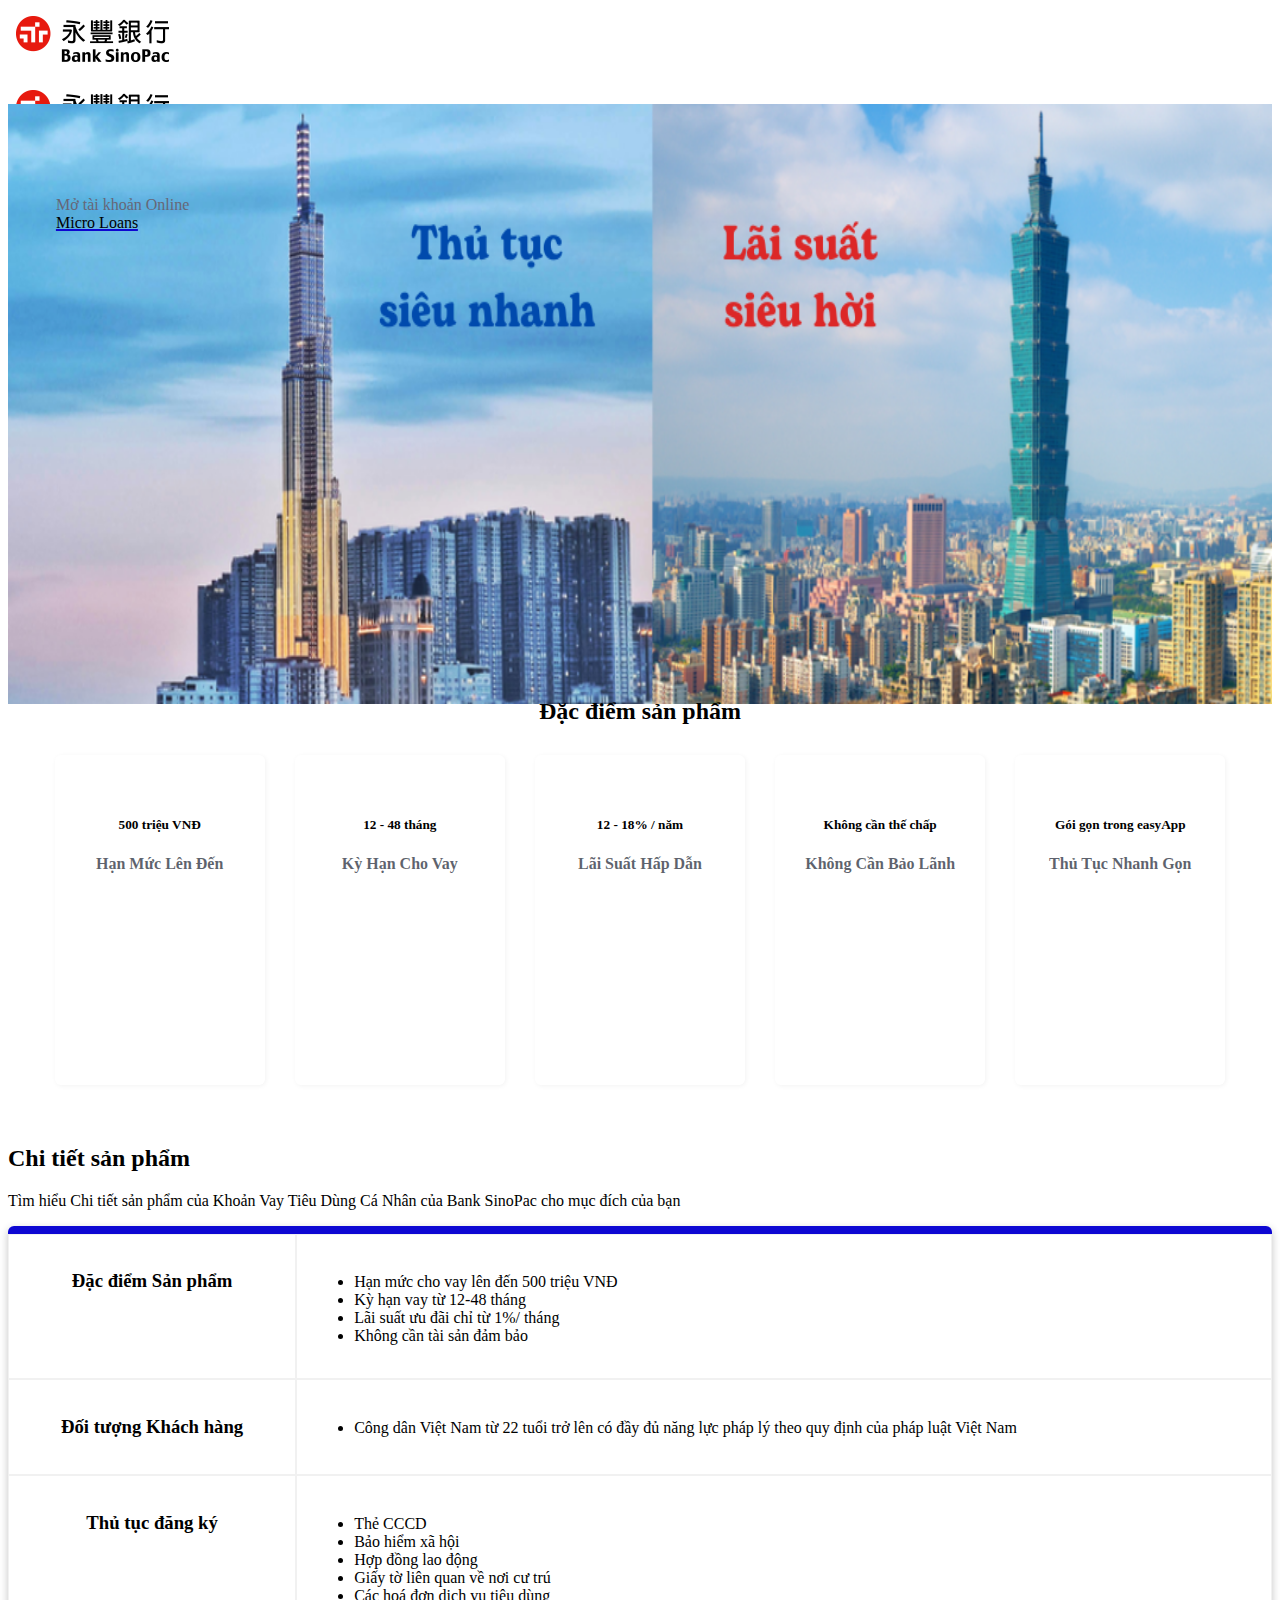
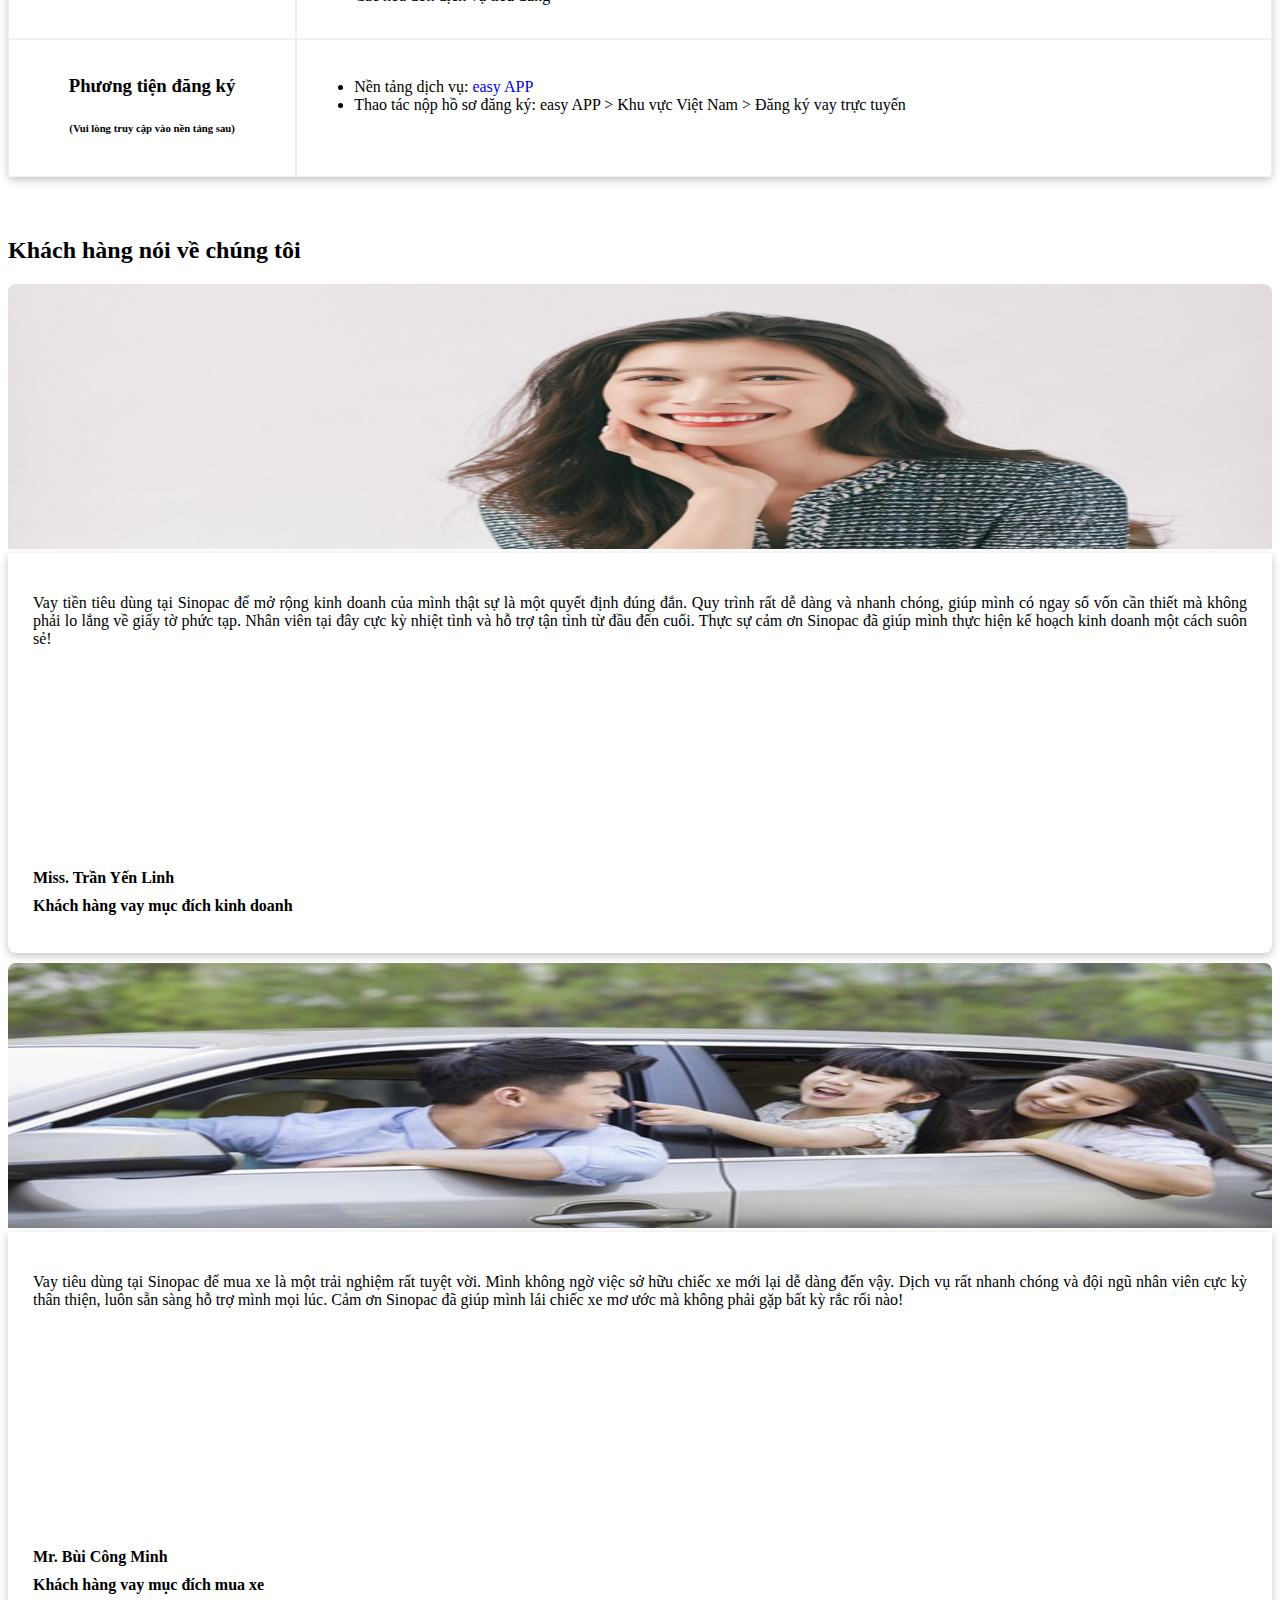
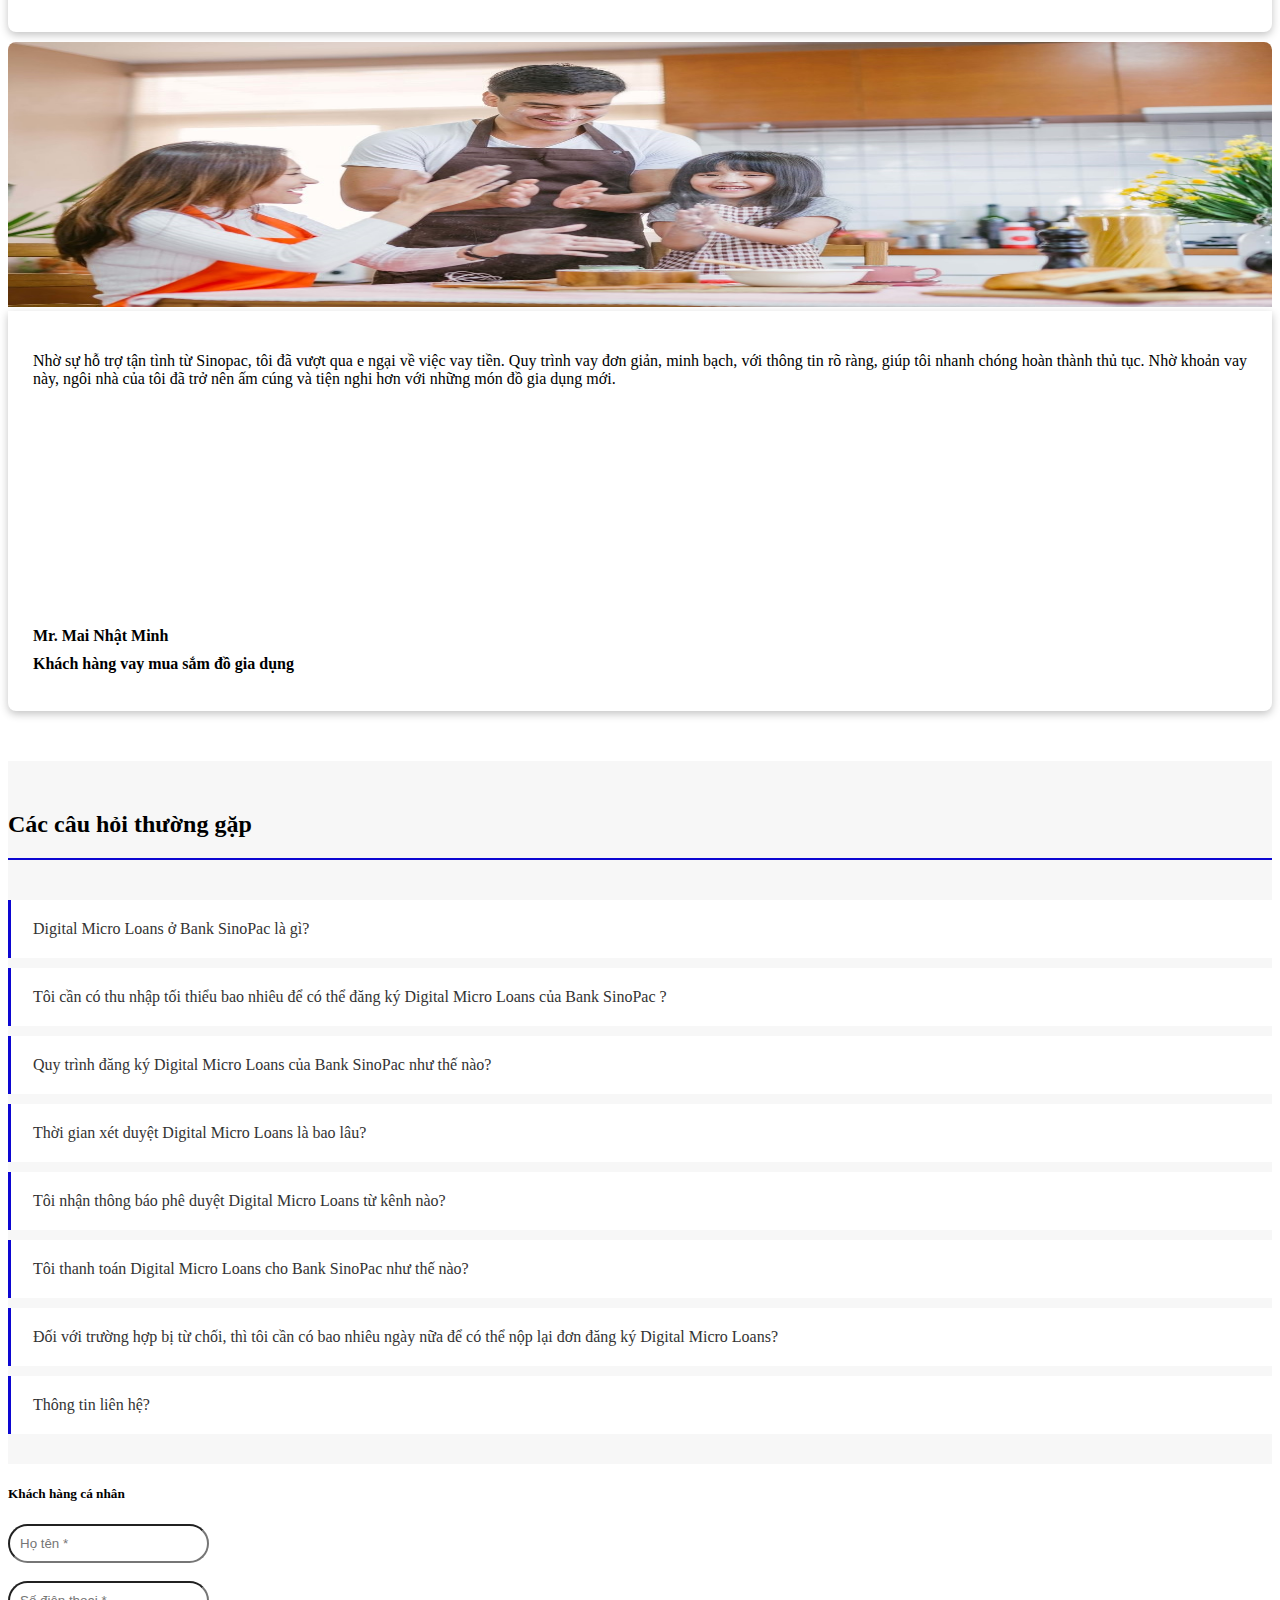
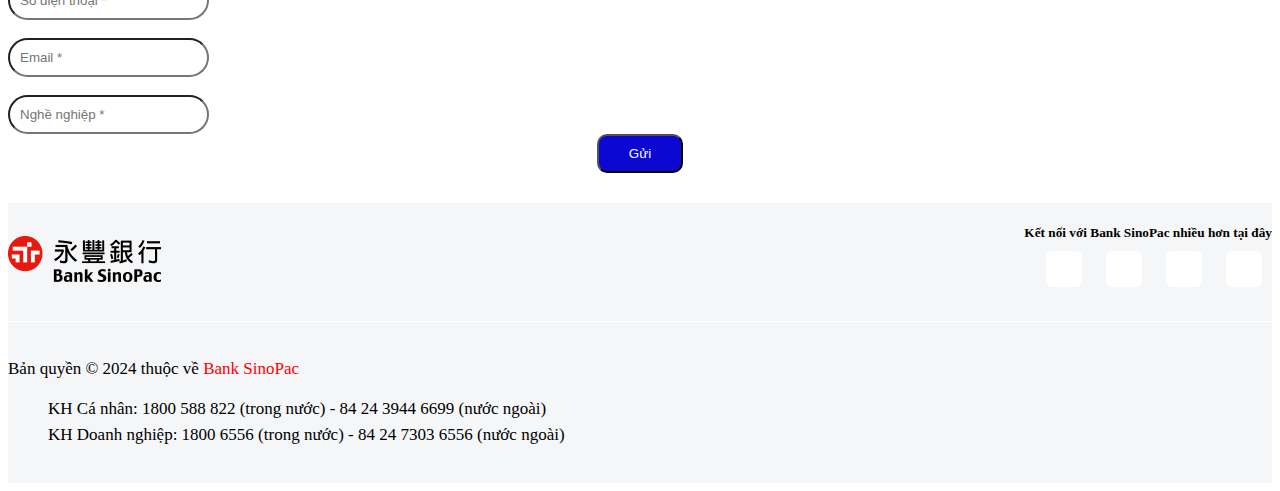
<file: index.html>
<!doctype html>
<html lang="en">
  <head>
    <link rel="icon" href="img/logo.png"/>
    <title>Bank SinoPac - Global eBanking</title>
    <!-- Required meta tags -->
    <meta charset="utf-8">
    <meta name="viewport" content="width=device-width, initial-scale=1, shrink-to-fit=no">
    <link rel="stylesheet" href="https://cdnjs.cloudflare.com/ajax/libs/font-awesome/6.2.1/css/all.min.css"
    integrity="sha512-MV7K8+y+gLIBoVD59lQIYicR65iaqukzvf/nwasF0nqhPay5w/9lJmVM2hMDcnK1OnMGCdVK+iQrJ7lzPJQd1w=="
    crossorigin="anonymous" referrerpolicy="no-referrer" />
    <link rel="stylesheet" href="https://site-assets.fontawesome.com/releases/v6.5.2/css/all.css">

    <!-- Bootstrap CSS -->
    <link
    href="https://cdn.jsdelivr.net/npm/bootstrap@5.3.2/dist/css/bootstrap.min.css"
    rel="stylesheet"
    integrity="sha384-T3c6CoIi6uLrA9TneNEoa7RxnatzjcDSCmG1MXxSR1GAsXEV/Dwwykc2MPK8M2HN"
    crossorigin="anonymous"
    /> 
    <link rel="stylesheet" href="index.css">
  </head>
  <body>
    <header class="sticky-top">
        <nav id="navbar" class="navbar navbar-expand-lg">
            <div class="container">
              <a class="navbar-brand me-auto" href="#"><img src="img/logo_bk.png" alt=""></a>         
              <div class="offcanvas offcanvas-end" tabindex="-1" id="offcanvasNavbar" aria-labelledby="offcanvasNavbarLabel">
                <div class="offcanvas-header">
                  <h5 class="offcanvas-title" id="offcanvasNavbarLabel"><img src="img/logo_bk.png" alt=""></h5>
                  <button type="button" class="btn-close" data-bs-dismiss="offcanvas" aria-label="Close"></button>
                </div>
                <div class="offcanvas-body">
                  <ul class="navbar-nav justify-content-end flex-grow-1 pe-3">
                    <li class="nav-item">
                        <a class="nav-link mx-lg-2" href="openAccount.html">Mở tài khoản Online</a>
                    </li>
                    <li class="nav-item">
                      <a class="nav-link mx-lg-2 active" aria-current="page" href="index.html">Micro Loans</a>
                    </li>
                  </ul>
                </div>
              </div>
              <a class="login-button me-2" href="#">Đăng nhập</a>
              <button class="navbar-toggler pe-0" type="button" data-bs-toggle="offcanvas" data-bs-target="#offcanvasNavbar" aria-controls="offcanvasNavbar" aria-label="Toggle navigation">
                <span class="navbar-toggler-icon"></span>
              </button>
            </div>
        </nav>        
    </header>
    <main>
        <section>
            <img src="img/banner-end.png" alt="" class="banner-img">
                
        </section>
        
        <section class="stats py-md-5" id="product-stat">
            <h2 class="stat__header">Đặc điểm sản phẩm</h2>
            <div class="stat__container">
                <div class="stat__item">
                    <div class="stat__list">
                        <span>
                            <i class="fa-solid fa-money-bill-wave"></i>
                        </span>
                        <h5 class="timer count-title count-number mt-3">500 triệu VNĐ</h5>
                        <p>Hạn mức lên đến</p>
                    </div>
                </div>
    
                <div class="stat__item">
                    <div class="stat__list">
                        <span>
                            <i class="fa-solid fa-coins"></i>
                        </span>
                        <h5 class="timer count-title count-number mt-3">12 - 48 tháng</h5>
                        <p>Kỳ hạn cho vay</p>
                    </div>
                </div>
    
                <div class="stat__item">
                    <div class="stat__list">
                        <span>
                            <i class="fa-solid fa-percent"></i>
                        </span>
                        <h5 class="timer count-title count-number mt-3">12 - 18% / năm</h5>
                        <p>Lãi suất hấp dẫn</p>
                    </div>
                </div>
    
                <div class="stat__item">
                    <div class="stat__list">
                        <span>
                            <i class="fa-solid fa-ban"></i>
                        </span>
                        <h5 class="timer count-title count-number mt-3">Không cần thế chấp</h5>
                        <p>Không cần bảo lãnh</p>
                    </div>
                </div>
                <div class="stat__item">
                    <div class="stat__list">
                        <span>
                            <i class="fa-solid fa-building-columns"></i>
                        </span>
                        <h5 class="timer count-title count-number mt-3">Gói gọn trong easyApp</h5>
                        <p>Thủ tục nhanh gọn</p>
                    </div>
                </div>
            </div>
        </section>
        <section class="container-fluid" id="product-details">
            <div class="container">
                <div class="details-header">
                    <h2 class="text-center">Chi tiết sản phẩm</h2>
                    <p class="text-center">Tìm hiểu Chi tiết sản phẩm của Khoản Vay Tiêu Dùng Cá Nhân của Bank SinoPac cho mục đích của bạn</p>
                    <div class="overflow-y">
                        <table class="product-detail-table mt-5" >
                            <tbody>
                                <tr>
                                    <th class="head-table col-2">
                                        <h3>Đặc điểm Sản phẩm</h3>
                                    </th>
                                    <td class="detail-table" colspan="2">
                                        <ul>
                                            <li>Hạn mức cho vay lên đến 500 triệu VNĐ​</li>
                                            <li>Kỳ hạn vay từ 12-48 tháng</li>
                                            <li>Lãi suất ưu đãi chỉ từ 1%/ tháng</li>
                                            <li>Không cần tài sản đảm bảo</li>
                                        </ul>
                                    </td>
                                </tr>
                                <tr>
                                    <th class="head-table col-2">
                                        <h3>Đối tượng Khách hàng</h3>
                                    </th>
                                    <td class="detail-table" colspan="2">
                                        <ul>
                                            <li>Công dân Việt Nam từ 22 tuổi trở lên có đầy đủ năng lực pháp lý theo quy định của pháp luật Việt Nam​</li>
                                        </ul>
                                    </td>
                                </tr>
                                <tr>
                                    <th class="head-table custom-radius">
                                        <h3>Thủ tục đăng ký</h3>
                                    </th>
                                    <td class="detail-table col-4">
                                        <ul>
                                            <li>Thẻ CCCD</li>
                                            <li>Bảo hiểm xã hội</li>
                                            <li>Hợp đồng lao động</li>
                                            <li>Giấy tờ liên quan về nơi cư trú</li>
                                            <li>Các hoá đơn dịch vụ tiêu dùng</li>
                                        </ul>
                                    </td>
                                </tr>
                                <tr>
                                    <th class="head-table custom-radius">
                                        <h3>Phương tiện đăng ký</h3>
                                        <h6>(Vui lòng truy cập vào nền tảng sau)</h6>
                                    </th>
                                    <td class="detail-table col-4">
                                        <ul>
                                            <li>Nền tảng dịch vụ: <a href="https://easy.sinopac.com/index_VN.html">easy APP</a></li>
                                            <li>Thao tác nộp hồ sơ đăng ký: easy APP > Khu vực Việt Nam > Đăng ký vay trực tuyến</li>
                                        </ul>
                                    </td>
                                </tr>
                            </tbody>
                        </table>
                    </div>                
                </div>
            </div>
        </section>
        <section>
            <div class="container">
                <h2>Khách hàng nói về chúng tôi</h2>
                <div class="row customer-p">
                    <div class="col-sm-4 customer-items">
                        <div class="customer-img">
                            <img src="img/kh2.png" height="265" alt="">
                        </div>
                        <div class="customer-speak">
                            <div class="customer-content">
                                <p>Vay tiền tiêu dùng tại Sinopac để mở rộng kinh doanh của mình thật sự là một quyết định đúng đắn. Quy trình rất dễ dàng và nhanh chóng, giúp mình có ngay số vốn cần thiết mà không phải lo lắng về giấy tờ phức tạp. Nhân viên tại đây cực kỳ nhiệt tình và hỗ trợ tận tình từ đầu đến cuối. Thực sự cảm ơn Sinopac đã giúp mình thực hiện kế hoạch kinh doanh một cách suôn sẻ!</p>
                            </div>
                            <div class="customer-name">
                                <p><b>Miss. Trần Yến Linh</b></p>
                                <p><b>Khách hàng vay mục đích kinh doanh</b></p>
                            </div>
                        </div>
                    </div>
                    <div class="col-sm-4 customer-items">
                        <div class="customer-img">
                            <img src="img/kh1.png" height="265" alt="">
                        </div>
                        <div class="customer-speak">
                           <div class="customer-content">
                                <p>Vay tiêu dùng tại Sinopac để mua xe là một trải nghiệm rất tuyệt vời. Mình không ngờ việc sở hữu chiếc xe mới lại dễ dàng đến vậy. Dịch vụ rất nhanh chóng và đội ngũ nhân viên cực kỳ thân thiện, luôn sẵn sàng hỗ trợ mình mọi lúc. Cảm ơn Sinopac đã giúp mình lái chiếc xe mơ ước mà không phải gặp bất kỳ rắc rối nào!</p>
                           </div>
                            <div class="customer-name">
                                <p><b>Mr. Bùi Công Minh</b></p>
                                <p><b>Khách hàng vay mục đích mua xe</b></p>
                            </div>
                        </div>
                    </div>
                    <div class="col-sm-4 customer-items">
                        <div class="customer-img">
                            <img src="img/card6.jpg" height="265" alt="">
                        </div>
                        <div class="customer-speak">
                            <div class="customer-content">
                                <p>
                                    Nhờ sự hỗ trợ tận tình từ Sinopac, tôi đã vượt qua e ngại về việc vay tiền. Quy trình vay đơn giản, minh bạch, với thông tin rõ ràng, giúp tôi nhanh chóng hoàn thành thủ tục. Nhờ khoản vay này, ngôi nhà của tôi đã trở nên ấm cúng và tiện nghi hơn với những món đồ gia dụng mới.</p>
                            </div>
                            <div class="customer-name">
                                <p><b>Mr. Mai Nhật Minh</b></p>
                                <p><b>Khách hàng vay mua sắm đồ gia dụng</b></p>
                            </div>
                        </div>
                    </div>
                </div>
            </div>
        </section>
        <section id="question">
            <div class="container">
                <div class="faq-wrap">
                    <div class="sc-heading">
                        <h2 class="faq-title">Các câu hỏi thường gặp</h2>
                    </div>
                    <div class="accordion-group">
                        <div class="accordion">
                            <div class="accordion-title">
                                Digital Micro Loans ở Bank SinoPac là gì?
                            </div>
                            <div class="accordion-content" style="display: none;">
                                <div class="wrap">
                                    <p>Digital Micro Loans của Bank SinoPac là một khoản vay có kỳ hạn cho mục đích tiêu dùng đối với cá nhân hoặc khởi nghiệp, xoay vốn đối với các doanh nghiệp nhỏ
                                    </p>
                                </div>
                            </div>
                        </div>
                        <div class="accordion">
                            <div class="accordion-title">
                                Tôi cần có thu nhập tối thiểu bao nhiêu để có thể đăng ký Digital Micro Loans của Bank SinoPac ?
                            </div>
                            <div class="accordion-content" style="display: none;">
                                <div class="wrap">
                                    <p>Khách hàng có thu nhập khởi điểm từ 7 triệu VNĐ có thể đăng ký Digital Micro Loans của Bank SinoPac. Các hồ sơ chứng minh thu nhập có thể được yêu cầu cung cấp cho mục đích xét duyệt khoản vay.​
                                    ​</p>
                                </div>
                            </div>
                        </div>
                        <div class="accordion">
                            <div class="accordion-title">
                                Quy trình đăng ký Digital Micro Loans của Bank SinoPac như thế nào?
                            </div>
                            <div class="accordion-content" style="display: none;">
                                <div class="wrap">
                                    <p>1. Tải về Ứng dụng easy by Bank SinoPac 
                                    </p>
                                    <p>2. Nhấn vào nộp đơn yêu cầu và nhập số điện thoại di động để xác thực người dùng</p>
                                    <p>3. Tải hình ảnh ​​CCCD lên</p>
                                    <p>4. Điền đầy đủ thông tin vào đơn đăng ký Digital Micro Loans</p>
                                    <p>5. Tải tài liệu đính kèm lên</p>
                                </div>
                            </div>
                        </div>
                        <div class="accordion">
                            <div class="accordion-title">
                                Thời gian xét duyệt Digital Micro Loans là bao lâu?
                            </div>
                            <div class="accordion-content" style="display: none;">
                                <div class="wrap">
                                    <p>Khoảng 3-5 ngày làm việc sau khi Bank SinoPac nhận được đầy đủ tài liệu. Sau khi được phê duyệt, bạn sẽ được giải ngân vào Tài khoản easy của bạn.​
                                    ​</p>
                                </div>
                            </div>
                        </div>
                        <div class="accordion">
                            <div class="accordion-title">
                                Tôi nhận thông báo phê duyệt Digital Micro Loans từ kênh nào?​
                            </div>
                            <div class="accordion-content" style="display: none;">
                                <div class="wrap">
                                    <p>Tin nhắn điện thoại (SMS) (Trường hợp Digital Micro Loans được Bank SinoPac phê duyệt, các tài liệu liên quan đến khoản vay sẽ được gửi đến địa chỉ email của bạn sau khi nhận được thông báo qua SMS)​
                                        ​</p>
                                </div>
                            </div>
                        </div>
                        <div class="accordion">
                            <div class="accordion-title">
                                Tôi thanh toán Digital Micro Loans cho Bank SinoPac như thế nào?
                            </div>
                            <div class="accordion-content" style="display: none;">
                                <div class="wrap">
                                    <p>Bạn có thể chuyển tiền vào Tài khoản Easy của bạn. Tiền sẽ được tự động ghi nợ qua Tài khoản Easy để trả nợ.</p>
                                </div>
                            </div>
                        </div>
                        <div class="accordion">
                            <div class="accordion-title">
                                Đối với trường hợp bị từ chối, thì tôi cần có bao nhiêu ngày nữa để có thể nộp lại đơn đăng ký Digital Micro Loans?​
                            </div>
                            <div class="accordion-content" style="display: none;">
                                <div class="wrap">
                                    <p>Bạn có thể nộp lại vào 30 ngày sau khi nhận được kết quả phê duyệt​​.​</p>
                                </div>
                            </div>
                        </div>
                        <div class="accordion">
                            <div class="accordion-title">
                                Thông tin liên hệ? 
                            </div>
                            <div class="accordion-content" style="display: none;">
                                <div class="wrap">
                                    <p>9th Floor, Friendship Tower Building, 31 Le Duan Street, Ben Nghe Ward, District 1, Ho Chi Minh City, Vietnam</p>
                                    <p>Tel：+84-28-3822-0566</p>
                                    <p>Email：callcentervn@sinopac.com</p>
                                </div>
                            </div>
                        </div>
                    </div>
                </div>
            </div>
        </section>
        <section id="contact">
            <div class="container">
                <h5 class="mt-3">Khách hàng cá nhân</h5>
                <form enctype="multipart/form-data" class="form-group">
                    <div class="input-group mt-3">
                        <input type="text" placeholder="Họ tên *" class="form-control input-sm" required>
                    </div>
                    <br>
                    <div class="input-group">
                        <input type="text" placeholder="Số điện thoại *" class="form-control input-sm" required>
                    </div>
                    <br>
                    <div class="input-group">
                        <input type="text" placeholder="Email *" class="form-control input-sm" required> 
                    </div>
                    <br>
                    <div class="input-group">
                        <input type="text" placeholder="Nghề nghiệp *" class="form-control input-sm" required>
                    </div>
                    <div style="display: flex; justify-content: center; width: 100%;">
                        <button type="submit" class="btn mt-3 btn-submit">Gửi</button>
                    </div>
                </form>
            </div>
        </section>
    </main>
    <footer>
        <section class="w3l-footer-29-main">
            <div class="footer-29">
                <div class="container py-lg-4">
                    <div class="row footer-top-29">
                        <div class=" footer-list-29 footer-1 pr-lg-5 mt-3">
                            <div class="footer-logo mb-3">
                                <a href="#" class="navbar-brand"><img src="img/logo_bk.png" alt=""></a>
                            </div>
                        </div>
                        <div class="col-lg-2 col-md-6 col-sm-5 col-6 mt-sm-0 mt-3 main-social-footer-29">
                            <h5>Kết nối với Bank SinoPac nhiều hơn tại đây</h5>
                            <a href="#" class="facebook">
                                <span class="fa-brands fa-facebook-f"></span>
                            </a>
                            <a href="#" class="twitter">
                                <span class="fa-brands fa-twitter"></span>
                            </a>
                            <a href="#" class="instagram">
                                <span class="fa-brands fa-instagram"></span>
                            </a>
                            <a href="#" class="likedin">
                                <span class="fa-brands fa-linkedin-in"></span>
                            </a>
                        </div>
                    </div>
                </div>
            </div>
        </section>
        <section class="w3l-copyright">
            <div class="container">
                <div class="row bottom-copies">
                    <p class="col-lg-4 copy-footer-29">Bản quyền © 2024 thuộc về
                        <a href="#" target="_blank">Bank SinoPac</a>
                    </p>
                    <div class="col-lg-8 footer-list-29">
                        <ul class="d-flex text-lg-right">
                            <li>
                                <a href="#"><i class="fa-solid fa-phone mx-2"></i>KH Cá nhân: 1800 588 822 (trong nước) - 84 24 3944 6699 (nước ngoài)</a>
                            </li>
                            <li>
                                <a href="#"><i class="fa-solid fa-phone mx-2"></i>KH Doanh nghiệp: 1800 6556 (trong nước) - 84 24 7303 6556 (nước ngoài)</a>
                            </li>
                        </ul>
                    </div>
                </div>
            </div>

        </section>
    </footer>
    <a href="#" class="backToTop cd-top text-replace js-cd-top">
        <i class="fa fa-arrow-up"></i>
     </a>
    <!-- Optional JavaScript -->
    <!-- jQuery first, then Popper.js, then Bootstrap JS -->
    <script
    src="https://cdn.jsdelivr.net/npm/@popperjs/core@2.11.8/dist/umd/popper.min.js"
    integrity="sha384-I7E8VVD/ismYTF4hNIPjVp/Zjvgyol6VFvRkX/vR+Vc4jQkC+hVqc2pM8ODewa9r"
    crossorigin="anonymous"
    ></script>

    <script
        src="https://cdn.jsdelivr.net/npm/bootstrap@5.3.2/dist/js/bootstrap.min.js"
        integrity="sha384-BBtl+eGJRgqQAUMxJ7pMwbEyER4l1g+O15P+16Ep7Q9Q+zqX6gSbd85u4mG4QzX+"
        crossorigin="anonymous"
    ></script>
    <script src="https://cdn.jsdelivr.net/npm/swiper@11/swiper-bundle.min.js"></script>
    <script>
        document.addEventListener('DOMContentLoaded', function () {
            var accordionTitles = document.querySelectorAll('.accordion-title');
            
            accordionTitles.forEach(function (title) {
                title.addEventListener('click', function () {
                    // Toggle active class on the clicked title
                    this.classList.toggle('active');
        
                    // Find the next sibling element (accordion-content) and toggle its display
                    var content = this.nextElementSibling;
                    if (content.style.display === 'block') {
                        content.style.display = 'none';
                    } else {
                        content.style.display = 'block';
                    }
                });
            });
        });
    </script>
    <script>
        document.addEventListener('scroll', function() {
        var backToTopButton = document.querySelector('.cd-top');
        if (window.scrollY > 100) { // Thay đổi 100 thành giá trị bạn muốn
            backToTopButton.classList.add('cd-top--is-visible');
        } else {
            backToTopButton.classList.remove('cd-top--is-visible');
        }
    });
    </script>
    <script src="modernizr-2.6.2.min.js"></script>
  </body>
</html>
</file>
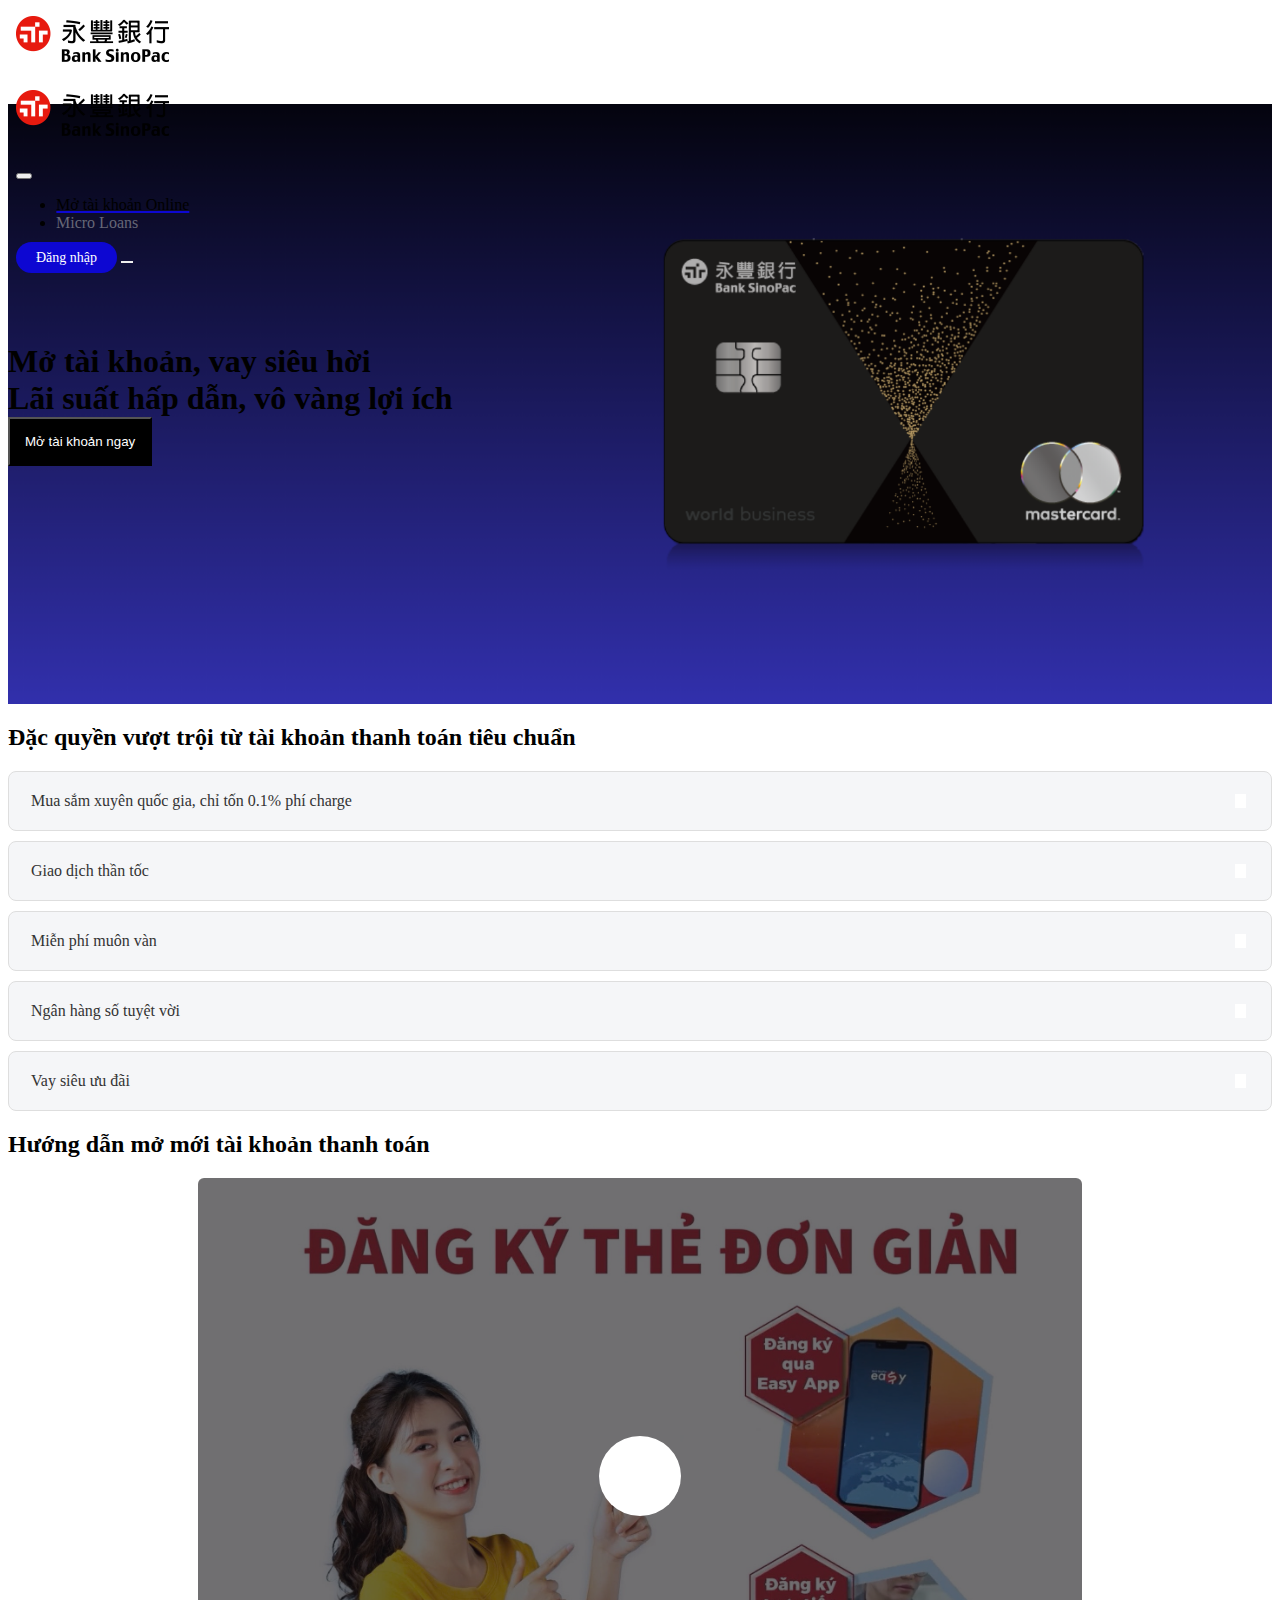
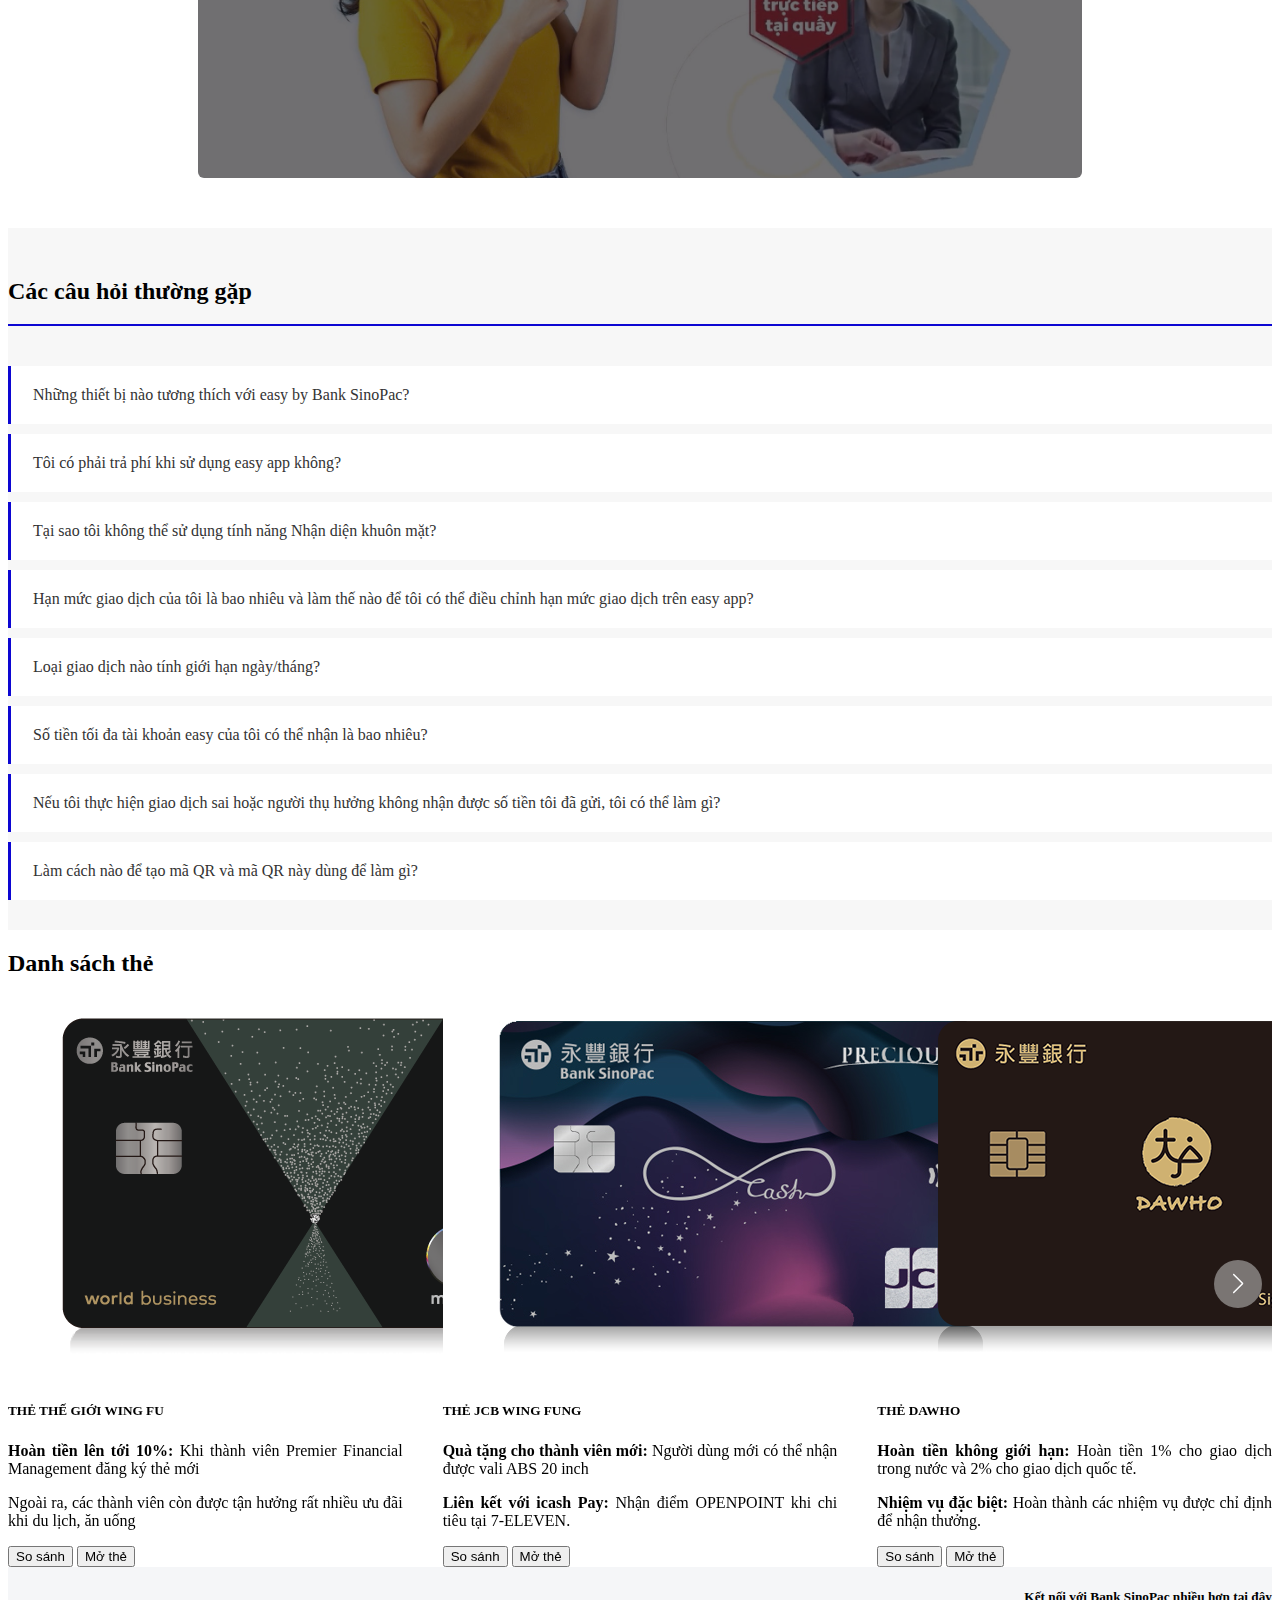
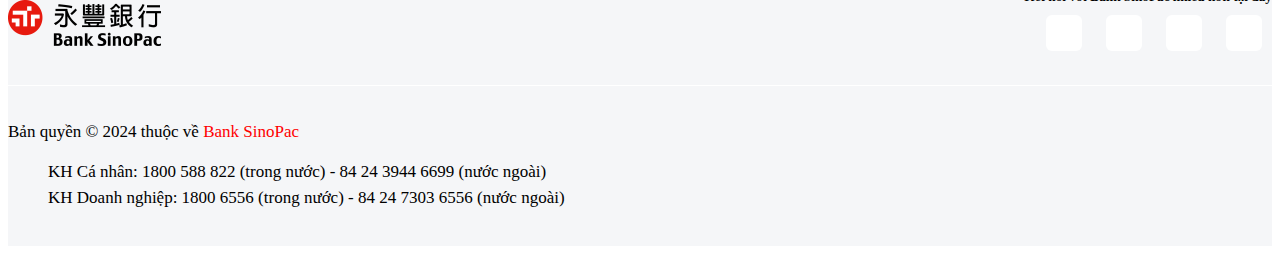
<file: openAccount.html>
<!doctype html>
<html lang="en">
  <head>
    <link rel="icon" href="img/logo.png"/>
    <title>Bank SinoPac - Global eBanking</title>
    <!-- Required meta tags -->
    <meta charset="utf-8">
    <meta name="viewport" content="width=device-width, initial-scale=1, shrink-to-fit=no">
    <link rel="stylesheet" href="https://cdnjs.cloudflare.com/ajax/libs/font-awesome/6.2.1/css/all.min.css"
    integrity="sha512-MV7K8+y+gLIBoVD59lQIYicR65iaqukzvf/nwasF0nqhPay5w/9lJmVM2hMDcnK1OnMGCdVK+iQrJ7lzPJQd1w=="
    crossorigin="anonymous" referrerpolicy="no-referrer" />
    <link rel="stylesheet" href="https://site-assets.fontawesome.com/releases/v6.5.2/css/all.css">

    <!-- Bootstrap CSS -->
    <link
    href="https://cdn.jsdelivr.net/npm/bootstrap@5.3.2/dist/css/bootstrap.min.css"
    rel="stylesheet"
    integrity="sha384-T3c6CoIi6uLrA9TneNEoa7RxnatzjcDSCmG1MXxSR1GAsXEV/Dwwykc2MPK8M2HN"
    crossorigin="anonymous"
    /> 
    <link
    rel="stylesheet"
    href="https://cdn.jsdelivr.net/npm/swiper@11/swiper-bundle.min.css"/>
    <link rel="stylesheet" href="index.css">
  </head>
  <body>
    <header class="sticky-top">
        <nav id="navbar" class="navbar navbar-expand-lg">
            <div class="container">
              <a class="navbar-brand me-auto" href="#"><img src="img/logo_bk.png" alt=""></a>         
              <div class="offcanvas offcanvas-end" tabindex="-1" id="offcanvasNavbar" aria-labelledby="offcanvasNavbarLabel">
                <div class="offcanvas-header">
                  <h5 class="offcanvas-title" id="offcanvasNavbarLabel"><img src="img/logo_bk.png" alt=""></h5>
                  <button type="button" class="btn-close" data-bs-dismiss="offcanvas" aria-label="Close"></button>
                </div>
                <div class="offcanvas-body">
                  <ul class="navbar-nav justify-content-end flex-grow-1 pe-3">
                    <li class="nav-item">
                        <a class="nav-link mx-lg-2 active" aria-current="page" href="openAccount.html">Mở tài khoản Online</a>
                    </li>
                    <li class="nav-item">
                      <a class="nav-link mx-lg-2" href="index.html">Micro Loans</a>
                    </li>
                  </ul>
                </div>
              </div>
              <a class="login-button me-2" href="#">Đăng nhập</a>
              <button class="navbar-toggler pe-0" type="button" data-bs-toggle="offcanvas" data-bs-target="#offcanvasNavbar" aria-controls="offcanvasNavbar" aria-label="Toggle navigation">
                <span class="navbar-toggler-icon"></span>
              </button>
            </div>
        </nav>        
    </header>
    <main>
        <section id="carousel">
            <div class="container">
                <div class="carousel-header text-white">
                    <h1>Mở tài khoản, vay siêu hời</h1>
                    <h3 class="mt-4">
                        <span>Lãi suất hấp dẫn, vô vàng lợi ích</span>
                    </h3>
                   <a href="https://apps.apple.com/us/app/easy-by-bank-sinopac/id1541109427" target="_blank">
                        <button class="btn btn-carousel mt-3">Mở tài khoản ngay<span><i class="fa-solid fa-arrow-right ms-3"></i></span></button>
                   </a>
                </div>
            </div>
        </section>
        <section>
            <div class="container">
                <h2 class="mt-3">Đặc quyền vượt trội từ tài khoản thanh toán tiêu chuẩn
                </h2>
                <div class="accordion-group mt-5">
                    <div class="accordion">
                        <div class="discount-title">
                            <i class="fa-solid fa-basket-shopping mx-2"></i>
                            Mua sắm xuyên quốc gia, chỉ tốn 0.1% phí charge
                        </div>
                        <div class="discount-content" style="display: none;">
                            <div class="wrap">
                                <ul>
                                    <li>Mua sắm hả hê
                                    </li>
                                    <li>Không bị cản trở bởi sự khác biệt đồng tiền, khoảng cách địa lý
                                    </li>
                                </ul>
                            </div>
                        </div>
                    </div>
                    <div class="accordion">
                        <div class="discount-title">
                            <i class="fa-solid fa-truck-fast mx-2"></i>
                            Giao dịch thần tốc
                        </div>
                        <div class="discount-content" style="display: none;">
                            <div class="wrap">
                                <ul>
                                    <li>Nhanh chóng chỉ với 1 chạm
                                    </li>
                                </ul>
                            </div>
                        </div>
                    </div>
                    <div class="accordion">
                        <div class="discount-title">
                            <i class="fa-solid fa-wallet mx-2"></i>
                            Miễn phí muôn vàn
                        </div>
                        <div class="discount-content" style="display: none;">
                            <div class="wrap">
                                <ul>
                                    <li>Miễn phí giao dịch chuyển khoản, rút tiền mặt
                                    </li>
                                    <li>Nói không với phí duy trì tài khoản
                                    </li>
                                </ul>
                            </div>
                        </div>
                    </div>
                    <div class="accordion">
                        <div class="discount-title">
                            <i class="fa-solid fa-building-columns mx-2"></i>
                            Ngân hàng số tuyệt vời
                        </div>
                        <div class="discount-content" style="display: none;">
                            <div class="wrap">
                                <ul>
                                    <li>Thân thiện với người dùng
                                    </li>
                                    <li>Bảo mật cao
                                    </li>
                                    <li>Hiện đại</li>
                                    <li>Trợ lý thông minh
                                    </li>
                                    <li>Đa dạng tiện ích</li>
                                </ul>
                            </div>
                        </div>
                    </div>
                    <div class="accordion">
                        <div class="discount-title">
                            <i class="fa-solid fa-handshake mx-2"></i>
                            Vay siêu ưu đãi
                        </div>
                        <div class="discount-content" style="display: none;">
                            <div class="wrap">
                                <ul>
                                    <li>Được vay siêu hời khi sử dụng tài khoản easy để vay Microloans từ Bank SinoPac
                                    </li>
                                </ul>
                            </div>
                        </div>
                    </div>
                </div>
            </div>
        </section>
        <section class="video">
            <div class="container">
                <h2 class="mt-3">Hướng dẫn mở mới tài khoản thanh toán</h2>
            </div>
            <div class="video__container my-5">
                <div class="video__item">
                    <div class="video__list">
                        <a href="https://www.youtube.com/watch?v=KUw4WEWE-tM">
                            <span class="video_play_icon">
                                <span>
                                    <i class="fa fa-play"></i>
                                </span>
                            </span>
                        </a>
                    </div>
                </div>
            </div>
            <div id="small-dialog" class="zoom-anim-dialog mfp-hide">
                <iframe src="https://www.youtube.com/watch?v=KUw4WEWE-tM" frameborder="0" allow="autoplay; fullscreen"
                    allowfullscreen></iframe>
            </div>
    
        </section>
        
        <section id="question">
            <div class="container">
                <div class="faq-wrap">
                    <div class="sc-heading">
                        <h2 class="faq-title">Các câu hỏi thường gặp</h2>
                    </div>
                    <div class="accordion-group">
                        <div class="accordion">
                            <div class="accordion-title">
                                Những thiết bị nào tương thích với easy by Bank SinoPac?
                            </div>
                            <div class="accordion-content" style="display: none;">
                                <div class="wrap">
                                    <p>Easy by Bank SinoPac có thể được sử dụng trên điện thoại di động hoặc máy tính bảng được trang bị hệ điều hành iOS 13.0, Android 6.0 hoặc Harmony OS trở lên và thiết bị đó phải chưa được jailbreak hoặc root. Nếu bạn không sử dụng thiết bị có thông số kỹ thuật như vậy, bạn sẽ không thể truy cập vào phiên bản easy by Bank SinoPac này.
                                    </p>
                                </div>
                            </div>
                        </div>
                        <div class="accordion">
                            <div class="accordion-title">
                                Tôi có phải trả phí khi sử dụng easy app không?​
                            </div>
                            <div class="accordion-content" style="display: none;">
                                <div class="wrap">
                                    <p>Hiện tại, ứng dụng easy by Bank SinoPac không mất phí đăng ký hoặc phí thường niên.
                                    ​</p>
                                </div>
                            </div>
                        </div>
                        <div class="accordion">
                            <div class="accordion-title">
                                Tại sao tôi không thể sử dụng tính năng Nhận diện khuôn mặt?
                            </div>
                            <div class="accordion-content" style="display: none;">
                                <div class="wrap">
                                    <p>Thiết bị của bạn có thể không hỗ trợ tính năng này. Bạn có thể liên hệ Chi nhánh hoặc Tổng đài của chúng tôi: +84-28-3822-0566 để tìm hiểu lý do. Nếu vấn đề phát sinh từ phía hệ thống ngân hàng, chúng tôi sẽ cố gắng giải quyết và hoàn trả lại giao dịch vào ngày làm việc tiếp theo. Với những lý do khác, chúng tôi sẽ giải quyết theo từng trường hợp cụ thể.
                                    </p>
                                </div>
                            </div>
                        </div>
                        <div class="accordion">
                            <div class="accordion-title">
                                Hạn mức giao dịch của tôi là bao nhiêu và làm thế nào để tôi có thể điều chỉnh hạn mức giao dịch trên easy app?​
                            </div>
                            <div class="accordion-content" style="display: none;">
                                <div class="wrap">
                                    <p>Bạn có thể điều chỉnh hạn mức giao dịch qua ứng dụng easy by Bank SinoPac bằng cách làm theo hướng dẫn sau:                                        ​
                                    ​</p>
                                    <p>"Tùy chỉnh" > "Tùy chỉnh ứng dụng" > "Hạn mức giao dịch"
                                    </p>
                                    <p>Đối với khách hàng xác minh danh tính bằng phương thức điện tử (eKYC) với  easy by Bank SinoPac</p>
                                    <p>Đối với khách hàng đã thực hiện xác minh đầy đủ danh tính (full KYC), hạn mức giao dịch được nâng lên 3 tỉ VND/tháng (Hạn mức cho giao dịch nạp tiền viễn thông và hóa đơn được giới hạn 100 triệu VND/ngày)</p>
                                    <p>Bạn có thể thực hiện xác minh đầy đủ danh tính (full KYC) bằng các phương thức sau:
                                    </p>
                                    <p>1. Đến quầy giao dịch tại các chi nhánh</p>
                                    <p>2. Đặt lịch hẹn qua tel: +84-28-3822-0566 để thực hiện xác minh danh tính bằng video KYC.</p>
                                </div>
                            </div>
                        </div>
                        <div class="accordion">
                            <div class="accordion-title">
                                Loại giao dịch nào tính giới hạn ngày/tháng?
                            </div>
                            <div class="accordion-content" style="display: none;">
                                <div class="wrap">
                                    <p>Chuyển tiền (Trong và ngoài easy app), Chuyển tiền qua mã QR, Thanh toán hóa đơn, Nạp thẻ điện thoại và giao dịch thẻ Debit Card (Chỉ áp dụng với khách hàng định danh điện tử).
                                    ​</p>
                                </div>
                            </div>
                        </div>
                        <div class="accordion">
                            <div class="accordion-title">
                                Số tiền tối đa tài khoản easy của tôi có thể nhận là bao nhiêu?
                            </div>
                            <div class="accordion-content" style="display: none;">
                                <div class="wrap">
                                    <p>Không có giới hạn về số tiền có thể nhận vào tất cả các loại tài khoản easy.</p>
                                </div>
                            </div>
                        </div>
                        <div class="accordion">
                            <div class="accordion-title">
                                Nếu tôi thực hiện giao dịch sai hoặc người thụ hưởng không nhận được số tiền tôi đã gửi, tôi có thể làm gì?
                            </div>
                            <div class="accordion-content" style="display: none;">
                                <div class="wrap">
                                    <p>Vui lòng liên hệ Tổng đài 24/7 của chúng tôi thông qua số điện thoại +84-28-3822-0566 để được hỗ trợ chi tiết.​</p>
                                </div>
                            </div>
                        </div>
                        <div class="accordion">
                            <div class="accordion-title">
                                Làm cách nào để tạo mã QR và mã QR này dùng để làm gì? 
                            </div>
                            <div class="accordion-content" style="display: none;">
                                <div class="wrap">
                                    <p>Bạn có thể tạo mã QR bằng cách chọn "Mã QR của tôi" tại màn hình quét mã QR của easy app. Bạn cũng có thể chọn tài khoản nhận chuyển khoản khác của bạn (nếu bạn có nhiều hơn 01 tài khoản) và/hoặc chọn số tiền nhận cố định khi bạn nhấn "Lựa chọn tài khoản và Số tiền". </p>
                                    <p>Ngoài ra, bạn cũng có thể chọn lưu hoặc chia sẻ mã QR với người khác bằng cách nhấn "Chia sẻ mã QR" và chọn ứng dụng muốn chia sẻ trên thiết bị di động của bạn.​
                                    </p>
                                    <p>Email：callcentervn@sinopac.com</p>
                                </div>
                            </div>
                        </div>
                    </div>
                </div>
            </div>
        </section>
        <section class="mt-3 mb-5">
            <div class="container">
                <h2>Danh sách thẻ</h2>
                
                <div class="swiper card_slider">
                    <div class="swiper-wrapper">
                      <div class="swiper-slide">
                        <div class="card">
                            <img src="img/card1.png" class="card-img-top" alt="...">
                            <div class="card-body">
                              <h5 class="card-title text-center">THẺ THẾ GIỚI WING FU</h5>
                              <p class="card-text">
                                <b>Hoàn tiền lên tới 10%:</b> Khi thành viên Premier Financial Management đăng ký thẻ mới
                              </p>
                              <p class="card-text">
                                Ngoài ra, các thành viên còn được tận hưởng rất nhiều ưu đãi khi du lịch, ăn uống
                              </p>
                            </div>
                            <div class="d-flex justify-content-between align-items-center pb-3">
                                <button class="btn btn-outline-dark ms-3">So sánh</button>
                                <button class="btn btn-outline-primary me-4">Mở thẻ</button>
                            </div> 
                        </div>
                      </div>
                      <div class="swiper-slide">
                        <div class="card">
                            <img src="img/card3s.png" class="card-img-top" alt="...">
                            <div class="card-body">
                              <h5 class="card-title text-center">THẺ JCB WING FUNG</h5>
                              <p class="card-text">
                                <b>Quà tặng cho thành viên mới:</b> Người dùng mới có thể nhận được vali ABS 20 inch
                              </p>
                              <p class="card-text">
                                <b>Liên kết với icash Pay:</b> Nhận điểm OPENPOINT khi chi tiêu tại 7-ELEVEN.
                              </p>
                            </div>
                            <div class="d-flex justify-content-between align-items-center pb-3">
                                <button class="btn btn-outline-dark ms-3">So sánh</button>
                                <button class="btn btn-outline-primary me-3">Mở thẻ</button>
                            </div> 
                        </div>
                      </div>
                      <div class="swiper-slide">
                        <div class="card">
                            <img src="img/card2s.png" class="card-img-top" alt="...">
                            <div class="card-body">
                              <h5 class="card-title text-center">THẺ DAWHO</h5>
                              <p class="card-text">
                                <b> Hoàn tiền không giới hạn:</b> Hoàn tiền 1% cho giao dịch trong nước và 2% cho giao dịch quốc tế.               
                              </p>
                              <p class="card-text">
                                <b>Nhiệm vụ đặc biệt:</b> Hoàn thành các nhiệm vụ được chỉ định để nhận thưởng.                              </p>
                            </div>
                            <div class="d-flex justify-content-between align-items-center pb-3">
                                <button class="btn btn-outline-dark ms-3">So sánh</button>
                                <button class="btn btn-outline-primary me-3">Mở thẻ</button>
                            </div> 
                        </div>
                      </div>
                      <div class="swiper-slide">
                        <div class="card">
                            <img src="img/card4.png" class="card-img-top" alt="...">
                            <div class="card-body">
                              <h5 class="card-title text-center">THẺ ĐI BỘ TRONG MƠ</h5>
                              <p class="card-text">
                                <b>Hoàn tiền cao: </b> Nhận hoàn tiền lên đến 6% khi tiêu dùng tại các cửa hàng, nhà hàng, rạp chiếu phim...
                              </p>
                              <p class="card-text">
                                <b>Quà tặng khi đăng ký: </b>Nhận nhiều quà tặng hấp dẫn khi đăng ký thẻ mới.
                              </p>
                            </div>
                            <div class="d-flex justify-content-between align-items-center pb-3">
                                <button class="btn btn-outline-dark ms-3">So sánh</button>
                                <button class="btn btn-outline-primary me-3">Mở thẻ</button>
                            </div> 
                        </div>
                      </div>
                      <div class="swiper-slide">
                        <div class="card">
                            <img src="img/card5.png" class="card-img-top" alt="...">
                            <div class="card-body">
                              <h5 class="card-title text-center">THẺ THẾ GIỚI VĨNH CỬU</h5>
                              <p class="card-text">
                                <b>Ưu đãi mua sắm:</b> Giảm giá khi mua sắm tại các nhà hàng, cửa hàng...
                              </p>
                              <p class="card-text">
                                <b>Đặc quyền du lịch:</b> Miễn phí phòng chờ sân bay, dịch vụ đón tiễn sân bay...
                              </p>
                            </div>
                            <div class="d-flex justify-content-between align-items-center pb-3">
                                <button class="btn btn-outline-dark ms-3">So sánh</button>
                                <button class="btn btn-outline-primary me-3">Mở thẻ</button>
                            </div> 
                        </div>
                      </div>
                    </div>
                    <div class="swiper-button-prev"></div>
                    <div class="swiper-button-next"></div>
                </div>
            </div>
        </section>
    </main>
    <footer>
        <section class="w3l-footer-29-main">
            <div class="footer-29">
                <div class="container py-lg-4">
                    <div class="row footer-top-29">
                        <div class=" footer-list-29 footer-1 pr-lg-5 mt-3">
                            <div class="footer-logo mb-3">
                                <a href="#" class="navbar-brand"><img src="img/logo_bk.png" alt=""></a>
                            </div>
                        </div>
                        <div class="col-lg-2 col-md-6 col-sm-5 col-6 mt-sm-0 mt-3 main-social-footer-29">
                            <h5>Kết nối với Bank SinoPac nhiều hơn tại đây</h5>
                            <a href="https://www.facebook.com/SinoPac" class="facebook" target="_blank">
                                <span class="fa-brands fa-facebook-f"></span>
                            </a>
                            <a href="#" class="twitter">
                                <span class="fa-brands fa-twitter"></span>
                            </a>
                            <a href="#" class="instagram">
                                <span class="fa-brands fa-instagram"></span>
                            </a>
                            <a href="#" class="likedin">
                                <span class="fa-brands fa-linkedin-in"></span>
                            </a>
                        </div>
                    </div>
                </div>
            </div>
        </section>
        <section class="w3l-copyright">
            <div class="container">
                <div class="row bottom-copies">
                    <p class="col-lg-4 copy-footer-29">Bản quyền © 2024 thuộc về
                        <a href="#" target="_blank">Bank SinoPac</a>
                    </p>
                    <div class="col-lg-8 footer-list-29">
                        <ul class="d-flex text-lg-right">
                            <li>
                                <a href="#"><i class="fa-solid fa-phone mx-2"></i>KH Cá nhân: 1800 588 822 (trong nước) - 84 24 3944 6699 (nước ngoài)</a>
                            </li>
                            <li>
                                <a href="#"><i class="fa-solid fa-phone mx-2"></i>KH Doanh nghiệp: 1800 6556 (trong nước) - 84 24 7303 6556 (nước ngoài)</a>
                            </li>
                        </ul>
                    </div>
                </div>
            </div>

        </section>
    </footer>
    <a href="#" class="backToTop cd-top text-replace js-cd-top">
        <i class="fa fa-arrow-up"></i>
     </a>
    <!-- Optional JavaScript -->
    <!-- jQuery first, then Popper.js, then Bootstrap JS -->
    <script
    src="https://cdn.jsdelivr.net/npm/@popperjs/core@2.11.8/dist/umd/popper.min.js"
    integrity="sha384-I7E8VVD/ismYTF4hNIPjVp/Zjvgyol6VFvRkX/vR+Vc4jQkC+hVqc2pM8ODewa9r"
    crossorigin="anonymous"
    ></script>

    <script
        src="https://cdn.jsdelivr.net/npm/bootstrap@5.3.2/dist/js/bootstrap.min.js"
        integrity="sha384-BBtl+eGJRgqQAUMxJ7pMwbEyER4l1g+O15P+16Ep7Q9Q+zqX6gSbd85u4mG4QzX+"
        crossorigin="anonymous"
    ></script>
    <script src="https://cdn.jsdelivr.net/npm/swiper@11/swiper-bundle.min.js"></script>
    <script type="text/javascript">
        const mySwiper = new Swiper(".card_slider", {
         slidesPerView: 4,
         spaceBetween: 5,
         loop: true,
         pagination: {
             el: ".swiper-pagination",
             clickable: true
         },
         navigation: {
             nextEl: ".swiper-button-next",
             prevEl: ".swiper-button-prev"
         },
         on: {
             slideChange: function () {
                 // Lấy ra các phần tử nút prev và next
                 const prevButton = document.querySelector('.swiper-button-prev');
                 const nextButton = document.querySelector('.swiper-button-next');
                 
                 // Kiểm tra nếu ở slide đầu tiên thì ẩn nút prev
                 if (this.isBeginning) {
                     prevButton.style.display = 'none';
                 } else {
                     prevButton.style.display = 'flex'; // Hiển thị nút prev nếu không ở slide đầu tiên
                 }
                 
                 // Kiểm tra nếu ở slide cuối cùng thì ẩn nút next
                 if (this.isEnd) {
                     nextButton.style.display = 'none';
                 } else {
                     nextButton.style.display = 'flex'; // Hiển thị nút next nếu không ở slide cuối cùng
                 }
             }
         },
          breakpoints: {
           1200:{
             slidesPerView:3,
             spaceBetween: 40,
           },
           768: {
               slidesPerView: 3, 
               spaceBetween: 10 
           },
           576: {
               slidesPerView: 2, 
               spaceBetween: 50 
           },
           375: {
               slidesPerView: 1, 
               spaceBetween: 80 
           }
       }
     });
     </script>
    <script>
        document.addEventListener('DOMContentLoaded', function () {
            var accordionTitles = document.querySelectorAll('.accordion-title');
            
            accordionTitles.forEach(function (title) {
                title.addEventListener('click', function () {
                    // Toggle active class on the clicked title
                    this.classList.toggle('active');
        
                    // Find the next sibling element (accordion-content) and toggle its display
                    var content = this.nextElementSibling;
                    if (content.style.display === 'block') {
                        content.style.display = 'none';
                    } else {
                        content.style.display = 'block';
                    }
                });
            });
        });
        document.addEventListener('DOMContentLoaded', function () {
        var discountTitles = document.querySelectorAll('.discount-title');
        
        discountTitles.forEach(function (title) {
            title.addEventListener('click', function () {
                // Toggle active class on the clicked title
                this.classList.toggle('active');

                // Find the next sibling element (accordion-content) and toggle its display
                var content = this.nextElementSibling;
                if (content.style.display === 'block') {
                    content.style.display = 'none';
                } else {
                    content.style.display = 'block';
                }
            });
        });
    });
    </script>
    <script>
        document.addEventListener('scroll', function() {
        var backToTopButton = document.querySelector('.cd-top');
        if (window.scrollY > 100) { // Thay đổi 100 thành giá trị bạn muốn
            backToTopButton.classList.add('cd-top--is-visible');
        } else {
            backToTopButton.classList.remove('cd-top--is-visible');
        }
    });
    </script>
    <script src="modernizr-2.6.2.min.js"></script>
  </body>
</html>
</file>
<file: index.css>
/* Header */
.navbar{
    background-color: #fff;
    height: 80px;
    padding: 0.5rem;
}

.navbar-brand{
    font-weight: 500;
    color: #0d07d2;
    font-size: 24px;
    transition: 0.3s color;
}
.banner-img{
    width: 100%;
    height: 600px; 
    background-size: cover;
    background-repeat: no-repeat;
    background-position: center top;
}
#carousel{
    background: url(img/4.png);
    background-position: center center;
    background-repeat: no-repeat;
    background-size: cover;
    min-height: 600px;
    display: flex;
    flex-direction: column;
    justify-content: center;
  }

.login-button, .register-button{
    background-color: #0d07d2;
    color: #fff;
    font-size: 14px;
    padding: 8px 20px;
    border-radius: 50px;
    text-decoration: none;
    transition: 0.3s #0d05ff;
}

.login-button:hover{
    background-color: #0d05ff;
}

.register-button{
    background-color: black;
    color: white;
}

.register-button:hover{
    background-color: #000000c9;
    color: white;
}


.navbar-toggler{
    border: none;
    font-size: 1.25rem;
}

.navbar-toggler:focus, .btn-close:focus {
    box-shadow: none;
    outline: none;
}

.nav-link {
    color: #666777;
    font-weight: 500;
    position: relative;
}

.nav-link:hover, .nav-link.active{
    color: #000;
}

@media only screen and (min-width:991px) {
    .navbar.dragged {
        margin: 0; /* Thay đổi margin thành 0px khi trang được kéo xuống */
        border-radius: 0;
    }
    .nav-link::before{
        content: "";
        position: absolute;
        bottom: 0;
        left: 50%;
        transform: translateX(-50%);
        width: 0;
        height: 2px;
        background-color: #0d07d2;
        visibility: hidden;
        transition: 0.3s ease-in-out;
    }
    
    .nav-link:hover::before, .nav-link.active::before{
        width: 100%;
        visibility: visible;
    }
}

.btn-carousel{
    padding: 15px;
    background: black;
    color: white;
}

.btn-carousel:hover{
    fill: #fff;
    background-color: #616161;
    border: 1px solid #616161;
    color: white;
}

.carousel-img {
    position: relative; /* Để các phần tử con có thể được căn chỉnh tuyệt đối */
    overflow: hidden;
}

.swiper-slide{
    cursor: pointer;
    text-align: justify;
}

.carousel-img img {
    width: 100%;
    height: auto;
    max-height: 600px;
    object-fit: cover;
    object-position: center top;  
}

.carousel-content {
    position: absolute;
    top: 50%; /* Điều chỉnh theo nhu cầu của bạn */
    left: 30%; /* Điều chỉnh theo nhu cầu của bạn */
    transform: translate(-50%, -50%); /* Trung tâm hóa phần tử */
    color: #fff; /* Đảm bảo nội dung có thể đọc được trên hình ảnh */
    z-index: 10; /* Đảm bảo nội dung hiển thị trên hình ảnh */
   
}

.stats {
    margin-top: -30px;
    position: relative;
  }
  
  .stat__container {
    display: flex;
    justify-content: center;
    align-items: center;
    text-align: center;
    margin: auto;
    width: 95%;
  }

  .stat__header{
    text-align: center;
    margin-bottom: 30px;
  }
  
  .stat__item {
    width: calc(100%/4);
    padding: 0 15px;
  }
  
  .stat__list {
    box-shadow: rgb(1 1 1 / 5%) 1px 1px 5px 0px;
    padding: 40px 20px;
    border-radius: 6px;
    text-align: center;
    transition: .3s ease;
    background-color: white;
    height: 250px;
  }
  
  .stat__list span i {
    background: #0d07d2;
    font-size: 26px;
    border-radius: 50%;
    width: 68px;
    height: 68px;
    line-height: 68px;
    color: #fff;
    text-align: center;
  }
  
  .stat__list h1 {
    font-size: 2.6em;
    font-weight: 600;
    color: #232121;
  }
  
  .stat__list p {
    text-transform: capitalize;
    color: rgba(22, 28, 45, 0.7);
    font-weight: 600;
  }
  
  .stat__list:hover {
    transform: translateY(-0.25rem);
    box-shadow: rgb(46 41 51 / 8%) 0px 2px 4px, rgb(71 63 79 / 16%) 0px 5px 10px;
    transition: .3s ease;
  }

  .details-header{
    padding: 40px 0;
  }

 .head-table, .detail-table {
    vertical-align: text-top;
    padding: 17px;
    border: 0.5px solid #f1f1f1;
}

table.product-detail-table {
    width: 100%;
    margin: 0 auto;
    border-spacing: 0;
    border-collapse: unset;
    border-top: 8px solid #0d07d2;
    border-radius: 6px;
    box-shadow: rgb(0 0 0 / 24%) 0px 3px 8px;
}

tbody, td, tfoot, th, thead, tr {
    border-color: inherit;
    border-style: solid;
    border-width: 0;
}

.detail-table ul{
    font-size: 16px;
}

/* #QUESTION */
.fap-wrap{
    padding: 0 15px;
}

.sc-heading{
    padding-top: 30px;
    margin-bottom: 40px;
    position: relative;
    border-bottom: 2px solid #0d07d2;
}

.accordion:not(:last-child) {
    margin-bottom: 10px;
}

.accordion {
    position: relative;
    font-size: 14px;
}

.accordion-content, .discount-content {
    display: none;
    overflow: hidden;
    transition: max-height 0.3s ease-out;
}



.discount-title {
    position: relative;
    padding: 20px 64px 20px 22px;
    background-color: #f5f6f8;
    border: 1px solid #dedede;
    border-radius: 8px;
    color: #333;
    word-wrap: break-word;
    cursor: pointer;
    font-size: 16px;
}

.discount-title:after, .discount-title:hover, .discount-title.active {
    color: #0d07d2;
    background: #FFF;

}

.discount-title.active{
    border-bottom-left-radius: 0;
    border-bottom-right-radius: 0;
    border-bottom: none;
}

.discount-title:after {
    font-family: 'FontAwesome';
    content: "\f105"; 
    font-size: 14px;
    line-height: 1;
    position: absolute;
    right: 25px;
    top: 50%;
    transform: translate(0, -50%);
    transition: transform 0.3s ease;
}

.discount-title.active:after {
    content: "\f078";
}

.accordion-title {
    position: relative;
    padding: 20px 64px 20px 22px;
    background: #fff;
    border-left: 3px solid #0d07d2;
    color: #333;
    word-wrap: break-word;
    cursor: pointer;
    font-size: 16px;
}

.accordion-title:after, .accordion-title:hover, .accordion-title.active {
    color: #0d07d2;
}

.accordion-title:after {
    font-family: 'FontAwesome';
    content: "\f067"; /* Unicode cho dấu cộng (+) */
    font-size: 14px;
    line-height: 1;
    position: absolute;
    right: 25px;
    top: 50%;
    transform: translate(0, -50%);
    transition: transform 0.3s ease;
}

.accordion-title.active:after {
    content: "\f068"; /* Unicode cho dấu trừ (-) */
}

.accordion-content .wrap {
    padding: 5px 64px 10px 25px;
    background: #fff;
    font-size: 14px;
}

.wrap p {
    font-size: 16px;
}

.discount-content .wrap {
    padding: 5px 64px 10px 25px;
    background: #fff;
    font-size: 14px;
    border-bottom: 1px solid #dedede;
    border-left: 1px solid #dedede;
    border-right: 1px solid #dedede;
    border-bottom-left-radius: 8px;
    border-bottom-right-radius: 8px;
}

#question{
    background-color: #f7f7f7;
    padding-bottom: 30px;
    margin-top: 50px;
}

.btn-submit{
    background-color: #0d07d2;
    color: white;
    padding: 10px 30px;
    border-radius: 10px;
    margin-bottom: 30px;
}

.btn-submit:hover{
    background-color: #0d05ff;
    color: white;
}

.form-control{
    border-radius: 20px;
    padding: 10px;
}


.w3l-footer-29-main {
    background: #f5f6f8 ;
    display: flex;
    justify-content: space-between; /* Phân phối khoảng cách giữa các phần tử */
    align-items: center; /* Căn giữa các phần tử theo chiều dọc */
}


.footer-29 {
    width: 100%; 
}

.footer-top-29 {
    display: flex;
    justify-content: space-between; /* Phân phối khoảng cách giữa các phần tử con */
    align-items: center; /* Căn giữa các phần tử con theo chiều dọc */
}

.footer-list-29 {
    flex: 1; /* Chiếm toàn bộ không gian có sẵn ở góc trái */
}

.main-social-footer-29 {
    flex: 1; /* Chiếm toàn bộ không gian có sẵn ở góc phải */
    text-align: right; /* Căn phải nội dung */
    padding-bottom: 30px;
}

.footer-logo img {
    max-width: 100%; /* Đảm bảo logo không vượt quá kích thước của phần tử chứa */
}

.main-social-footer-29 a {
    margin-left: 10px; /* Khoảng cách giữa các liên kết mạng xã hội */
}

.main-social-footer-29 h5 {
    margin-bottom: 10px; /* Khoảng cách giữa tiêu đề và các liên kết */
}

.main-social-footer-29 a {
    margin-right: 10px;
    color: black;
    display: inline-block;
    text-align: center;
    font-size: 16px;
    background: white;
    width: 36px;
    height: 36px;
    line-height: 36px;
    border-radius: 6px;
    transition: 0.3s;
  }
  
  a {
    text-decoration: none;
  }
  
  .w3l-copyright {
    padding: 1.2em 0;
    border-top: 1px solid #fff;
    background: #f5f6f8;
  }
  
  .w3l-copyright p.copy-footer-29 {
    align-self: center;
    color: black;
    font-size: 17px;
  }
  
  .w3l-copyright .copy-footer-29 a {
    color: red;
  }
  
  .w3l-copyright .copy-footer-29 a:hover {
    color: #fff;
  }

  .w3l-footer-29-main .footer-list-29 ul li a, .w3l-footer-29-main .footer-list-29 ul li p, .w3l-copyright .footer-list-29 ul li a {
    font-size: 17px;
    line-height: 26px;
    color: black;
}
  
  
  .btn-white {
    background: transparent;
    border: 2px solid #fff;
    color: #fff;
  }
  

.backToTop {
    width: 50px;
    height: 50px;
    background: #0d05ff;
    border-radius: 8px;
    line-height: 50px;
    text-align: center;
    display: block;
    position: fixed;
    right: 15px;
    bottom: 15px;
    color: #fff;
    transition: all .2s;
    box-shadow: -4px 4px 24px -10px #0d05ff;
    visibility: hidden;
    opacity: 0;
}

.backToTop:hover {
    color: #cac7ff;
}

.cd-top--is-visible {
    visibility: visible;
    opacity: 1;
}

@media screen and (max-width: 1200px) {
    .customer-items {
        width: 90%;
        padding: 10px;
    }

    .customer-content p {
        font-size: 15px;
    }

    .customer-name p {
        font-size: 13px;
    }
}

@media only screen and (max-width: 1024px){
    .stat__item{
      padding: 10px 15px;
      width: 100%;
    }
    .stat__container{
      display: block;
    }
    .stats {
      margin-top: 30px;
    }
    .carousel-content {
        left: 35%;
    }
    .carousel-img img {
        min-height: 400px;
        object-fit: cover;
    }

    .customer-img img{
        height: 300px;
    }
    .customer-content p{
        font-size: 16px;
    }
    .customer-name p{
        font-size: 16px;
    }
    .row .customer-items{
        margin: 20px 0;
    }
    .footer-list-29 {
        flex: none; /* Chiếm toàn bộ không gian có sẵn ở góc trái */
    }
    .w3l-copyright .footer-list-29 ul li a{
        font-size: 16px;
    }
    .w3l-copyright .footer-list-29 ul{
        flex-direction: column;
        padding: 0;
    }
    .carousel-header h1 {
        font-size: 1.2em; /* Giảm kích thước chữ trên màn hình nhỏ hơn */
    }

    .carousel-header h3 {
        font-size: 1em;
    }
}

.footer-list-29 ul li{
    list-style: none;
}

.carousel-header h1, 
.carousel-header h3 {
    margin: 0;
    padding: 0;
    font-size: 2em; /* Kích thước chữ, có thể điều chỉnh */
}

@media (max-width: 768px) {
    .carousel-header h1 {
        font-size: 1em; /* Giảm kích thước chữ trên màn hình nhỏ hơn */
    }

    .carousel-header h3 {
        font-size: 0.9em;
    }

    .carousel-header button {
        font-size: 13px; /* Giảm kích thước chữ trên màn hình nhỏ hơn */
        padding: 12px;
    }

    .btn-carousel {
        padding: 8px 16px;
        font-size: 0.9em;
    }

    .customer-speak .customer-content p{
        font-size: 14px;
    }

    .customer-speak .customer-name p{
        font-size: 14px;
    }
    .customer-items .customer-speak{
        height: 300px;
    }
    .head-table h3{
        font-size: 18px;
    }
    .detail-table ul li{
        font-size: 16px
    }
    .main-social-footer-29 h5 {
        font-size: 18px;
    }
    .video__item .video__list{
        height: 250px;
    }
    #carousel{
        min-height: 400px;
        background-position: center;
    }

    .banner-img{
        height: 400px;
    }
    .customer-p{
        justify-content: center;
    }
}

.customer-speak{
    padding: 25px;
    text-align: justify;
    box-shadow: rgb(0 0 0 / 24%) 0px 3px 8px;
    height: 315px;
    display: flex;
    flex-direction: column;
    justify-content: space-between;
    border-bottom-left-radius: 8px;
    border-bottom-right-radius: 8px;
}

.customer-img img{
    width: 100%;
    border-top-left-radius: 8px;
    border-top-right-radius: 8px;
}

.customer-name{
    line-height: 0.75;
}

.customer-items{
    margin: 10px 0;
}

@media only screen and (min-width:1200px) {
    .customer-speak{
        height: 350px;
    }
}

.swiper-button-prev, .swiper-button-next{
    background: hsla(0, 0%, 77%, .54);
    border: none;
    border-radius: 50%;
    width: 3pc;
    height: 3pc;
    top: var(--swiper-navigation-top-offset, 50%);
    transition: all .2s ease-in-out;
    color: white;
}

.swiper-button-next:after, .swiper-button-prev:after{
    font-size: 1.25rem;
}

.swiper-button-next:hover, .swiper-button-prev:hover{
    background-color: #0d05ff;
    color: white;
}

.direction-title{
    background-color: #000;
    border-radius: 50%;
    color: #fff;
    display: flex;
    font-size: 24px;
    font-weight: 600;
    height: 40px;
    justify-content: center;
    align-items: center;
    width: 40px;
}

.direction-content p{
    margin: 0;
}

.swiper-button-next {
    right: var(--swiper-navigation-sides-offset, 10px);
}

.title {
    position: relative;
    padding: 20px 64px 20px 22px;
    background: #fff;
    border-left: 3px solid #0d07d2;
    color: #333;
    word-wrap: break-word;
    cursor: pointer;
    font-size: 16px;
}

/* VIDEO  */
.new-block {
    background: var(--bg-color);
  }
  
  .video__list {
    background-image: url(img/banner11.jpg);
    background-position: center top;
    background-repeat: no-repeat;
    background-size: cover;
    height: 600px;
    width: 70%;
    margin: 0 auto;
    margin-top: 10px;
    border-radius: 6px;
    position: relative;
    z-index: 1;
    display: flex;
    flex-direction: column;
    align-items: center;
    justify-content: center;
  }
  
  .video__list::before {
    position: absolute;
    content: "";
    background: rgb(16 15 19 / 60%);
    position: absolute;
    top: 0;
    min-height: 100%;
    left: 0;
    right: 0;
    z-index: -1;
    border-radius: 6px;
  }
  
  .video_play_icon {
    display: inline-block;
    width: 80px;
    height: 80px;
    font-size: 26px;
    padding-left: 2px;
    text-align: center;
    line-height: 76px;
    border-radius: 50%;
    transition: 0.3s ease-in-out;
    -webkit-animation: ripple 1s linear infinite;
    animation: ripple 1s linear infinite;
    border: transparent;
    background: #fff;
    cursor: pointer;
  }
  
  .video_play_icon:hover {
    transform: scale(1.2);
    transition: 0.3s ease-in-out;
    background: #0d07d2;
    border: transparent;
    color: #fff;
  }
  

  
  .mfp-hide {
    display: none !important;
  }
  
  #small-dialog {
    top: 0;
    left: 0;
    text-align: center;
    max-width: 750px;
    margin: 40px auto;
    position: absolute;
    display: inline-block;
  }
  
  .zoom-anim-dialog mfp-hide {
    opacity: 0.95;
  }
  
  #small-dialog iframe {
    width: 100%;
    height: 420px;
    display: block;
    border-radius: 10px;
  }
  
  @-webkit-keyframes ripple {
    0% {
        box-shadow: 0 0 0 0 rgb(255 255 255 / 25%), 0 0 0 10px rgb(255 255 255 / 25%), 0 0 0 20px rgb(255 255 255 / 25%);
    }
  
    100% {
        box-shadow: 0 0 0 10px rgb(255 255 255 / 25%), 0 0 0 20px rgb(255 255 255 / 25%), 0 0 0 40px rgba(50, 100, 245, 0);
    }
  }
  
  @keyframes ripple {
    0% {
        box-shadow: 0 0 0 0 rgb(255 255 255 / 25%), 0 0 0 10px rgb(255 255 255 / 25%), 0 0 0 20px rgb(255 255 255 / 25%);
    }
  
    100% {
        box-shadow: 0 0 0 10px rgb(255 255 255 / 25%), 0 0 0 20px rgb(255 255 255 / 25%), 0 0 0 40px rgba(50, 100, 245, 0);
    }
  }
</file>
